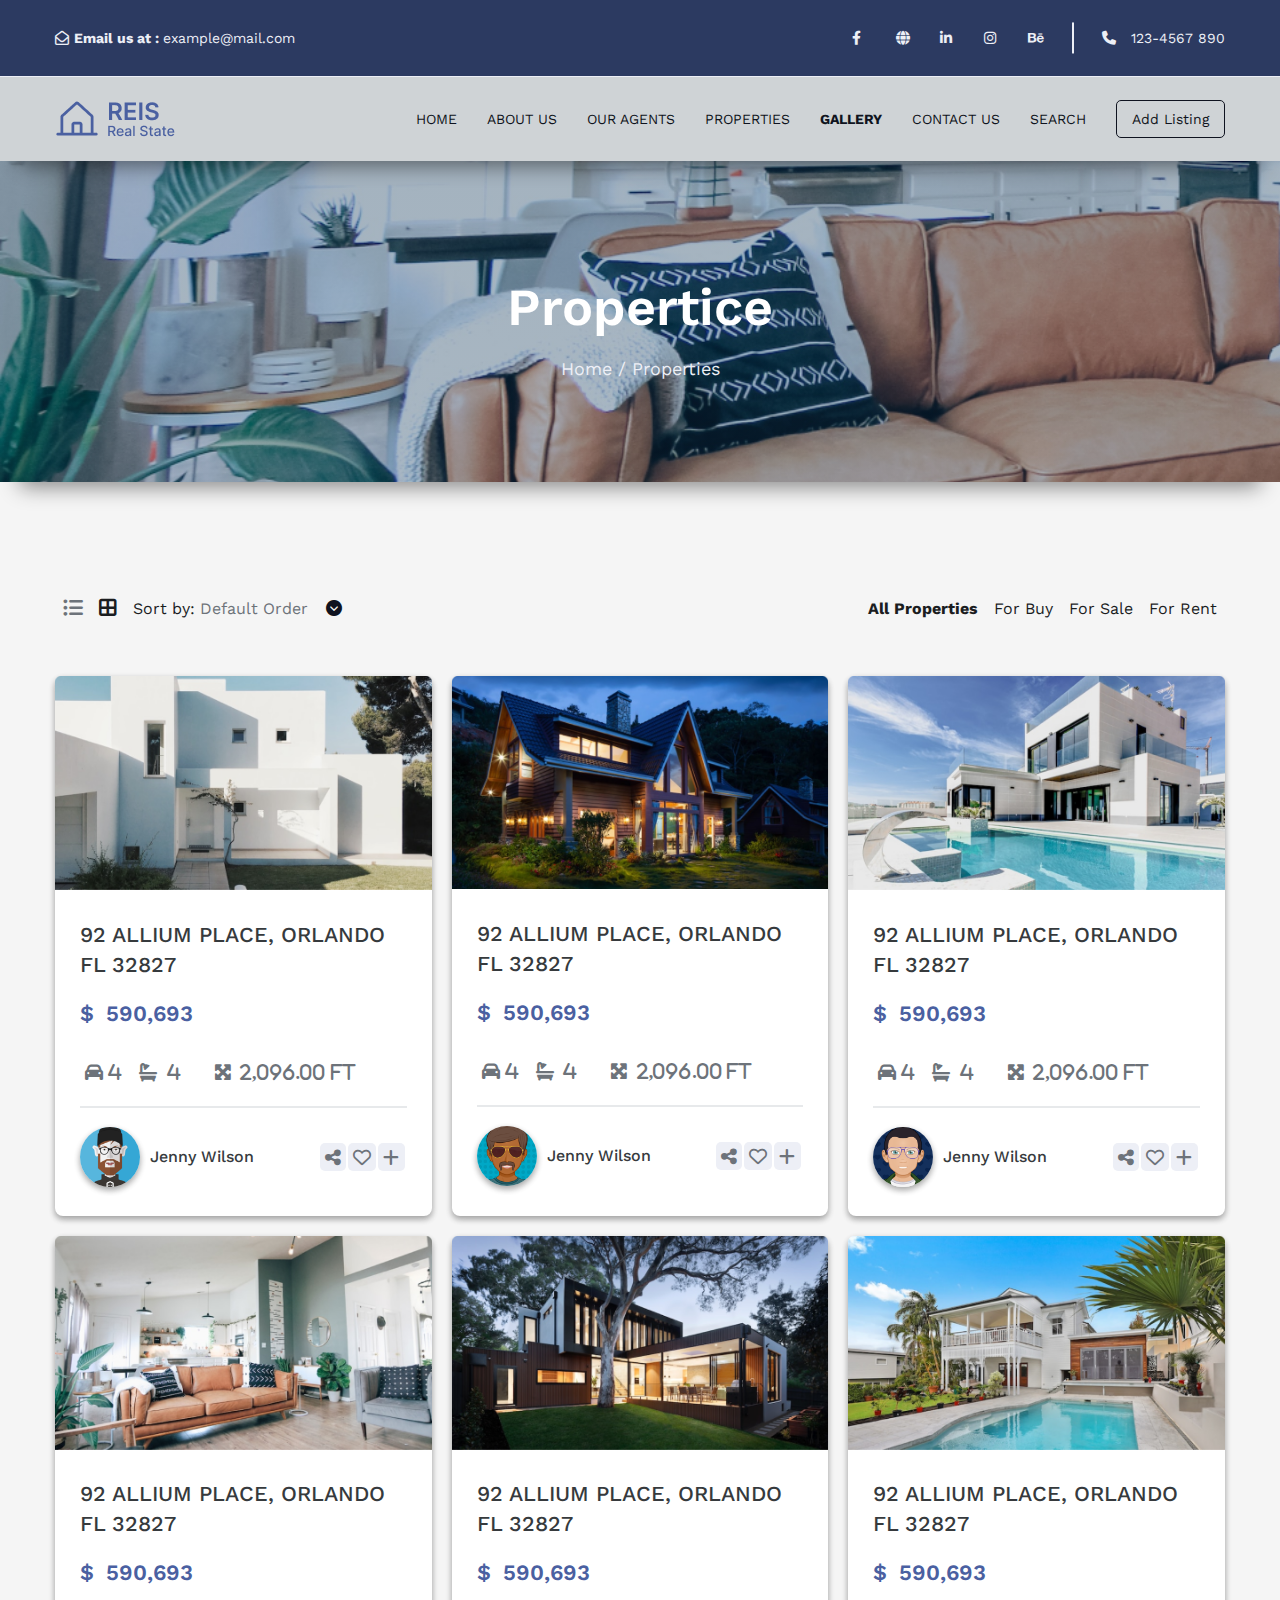
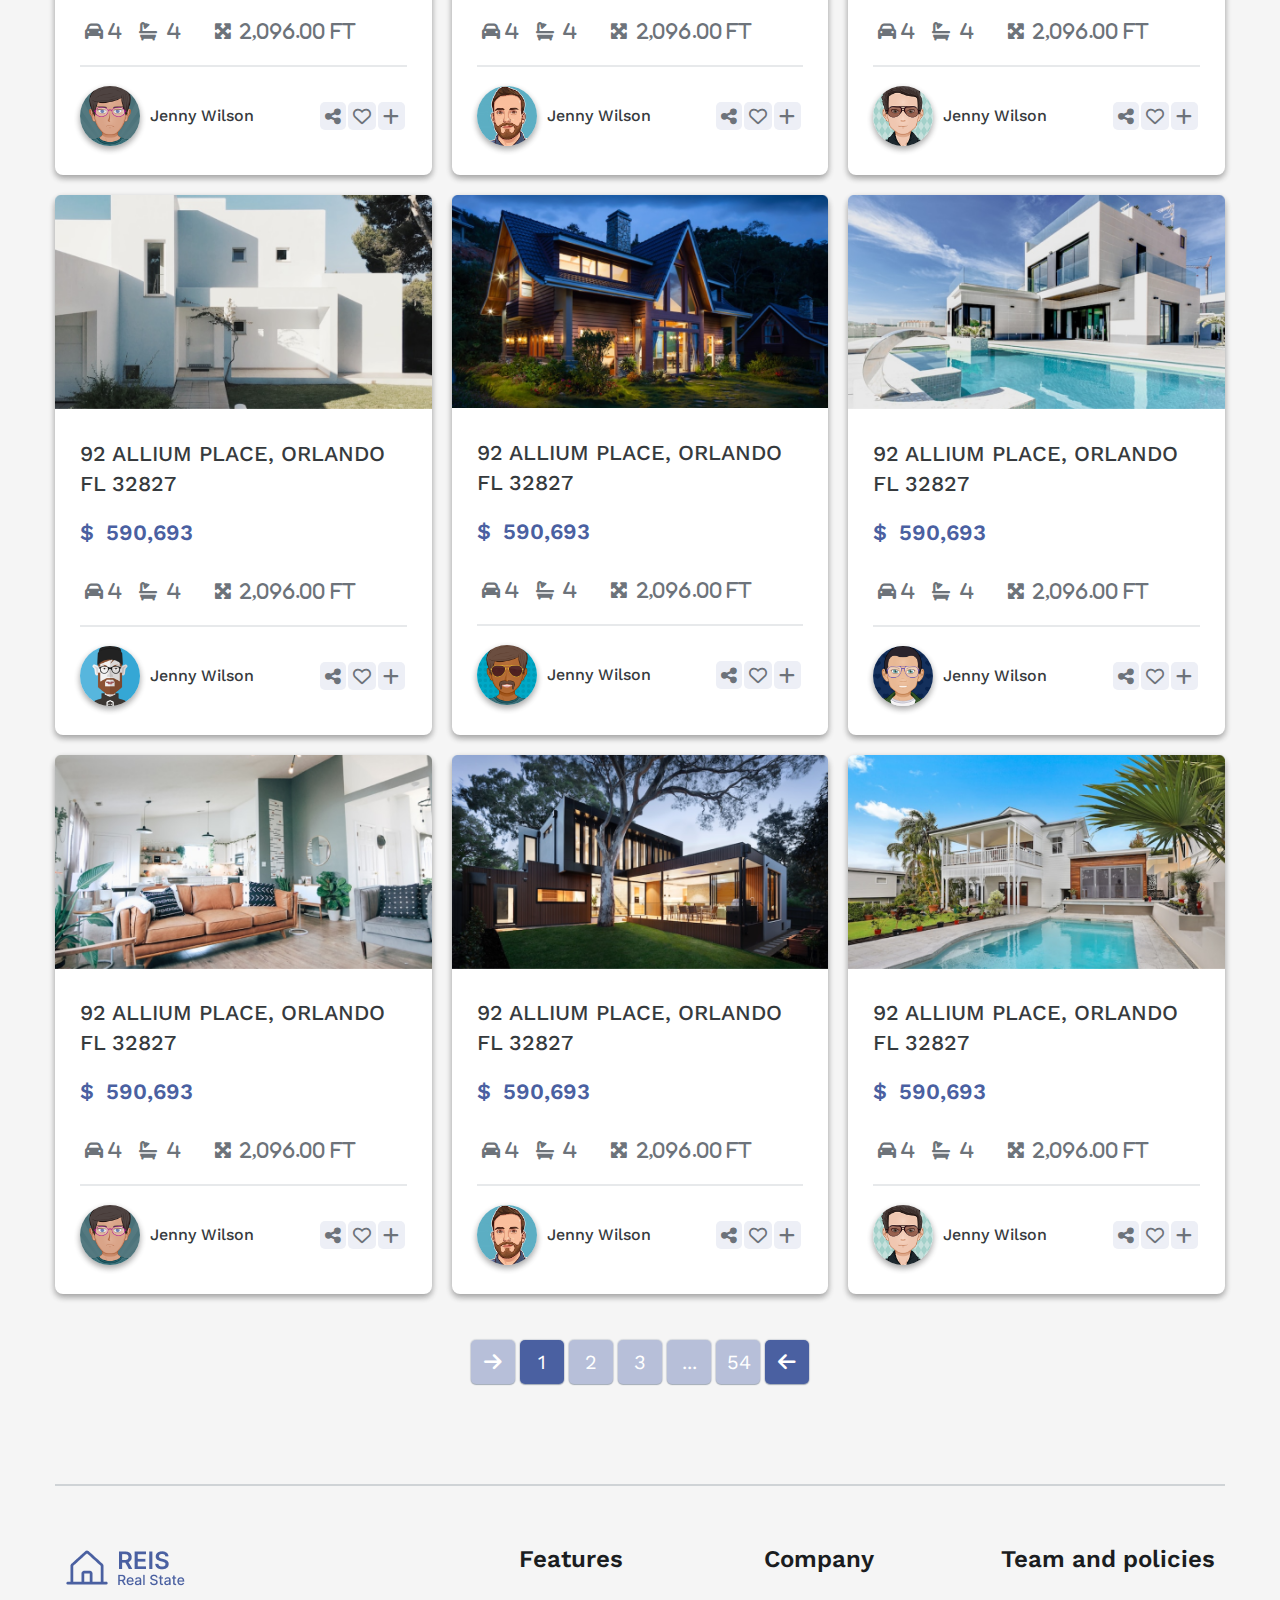
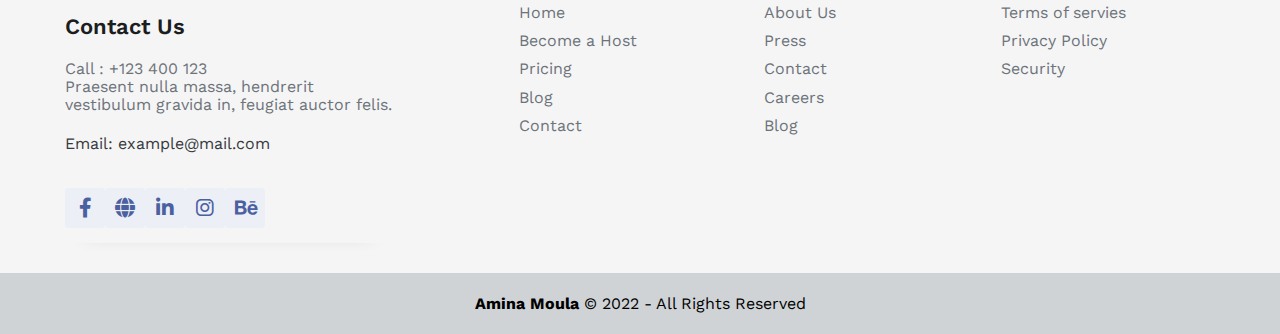
<file: galleries.html>
<!DOCTYPE html>
<html lang="en">

<head>
    <meta charset="UTF-8">
    <meta http-equiv="X-UA-Compatible" content="IE=edge">
    <meta name="viewport" content="width=device-width, initial-scale=1.0">
    <!--Style css-->
    <link rel="stylesheet" href="css/style.css">
    <link rel="stylesheet" href="css/propers.css">
    <!--Normalize-->
    <link rel="stylesheet" href="css/normalize.css">
    <!--webFonts-->
    <link rel="stylesheet" href="css/all.min.css">
    <!--Fonts-->
    <link rel="preconnect" href="https://fonts.googleapis.com">
    <link rel="preconnect" href="https://fonts.gstatic.com" crossorigin>
    <link
        href="https://fonts.googleapis.com/css2?family=Catamaran&family=Noto+Sans:wght@100&family=Public+Sans:wght@100;200;300;400;500;600;700&family=Work+Sans:wght@100;200;400;500;600;700&display=swap"
        rel="stylesheet">

    <title>--Galleries--</title>
</head>

<body>
    <!-- HEADER START -->
    <header>
        <!-- CONTACT SECTION START -->
        <section class="contact-info propers-c">
            <div class="container">
                <div>
                    <i class="fa-regular fa-envelope-open"></i>
                    <span><b>Email us at : </b> example@mail.com</span>
                </div>
                <nav>
                    <ul>
                        <li><i class="fa-brands fa-facebook-f"></i></li>
                        <li><i class="fa-solid fa-globe"></i></li>
                        <li><i class="fa-brands fa-linkedin-in"></i></li>
                        <li><i class="fa-brands fa-instagram"></i></li>
                        <li><i class="fa-brands fa-behance"></i></li>
                    </ul>
                    <div class="telephone">
                        <i class="fa-solid fa-phone"></i>
                        <span>123-4567 890</span>
                    </div>
                </nav>
            </div>
        </section>

        <!-- header SECTION START -->
        <section class="header propers-h">
            <div class="container">
                <img src="images/logo-bl.png" alt="">
                <span><i class="fa-solid fa-bars-staggered" style="font-size:30px;cursor:pointer"
                        onclick="openNav()"></i></span>
                <nav class="links">
                    <ul>
                        <li><a href="index.html">home</a></li>
                        <li><a href="">about us</a></li>
                        <li><a href="">our agents</a></li>
                        <li><a href="propertices.html">properties</a></li>
                        <li><a href="galleries.html" class="active">gallery</a></li>
                        <li><a href="">contact us</a></li>
                        <li><a href="">search</a></li>
                    </ul>
                    <a href="" class="add">Add Listing</a>
                </nav>
            </div>
        </section>
        
        <!-- MENU MOBILE START-->
        <div class="mobile-menu container">
            <div id="myNav" class="overlay">
                <a href="javascript:void(0)" class="closebtn" onclick="closeNav()">&times;</a>
                <div class="overlay-content menu">
                    <ul>
                        <ul class="mobile">
                        <li><a href="index.html">home</a></li>
                        <li><a href="">about us</a></li>
                        <li><a href="">our agents</a></li>
                        <li><a href="propertices.html">properties</a></li>
                        <li><a href="galleries.html" class="active">gallery</a></li>
                        <li><a href="">contact us</a></li>
                        <li><a href="">search</a></li>
                        </ul>
                        <ul class="address">
                            <li>
                                <i class="fa-solid fa-location-dot"></i>
                                <span><b>Address</b>
                                    <address>Address</address>
                                </span>
                            </li>
                            <li>
                                <i class="fa-regular fa-envelope"></i>
                                <span><b>Email</b> <br> example@mail.com</span>
                            </li>
                            <li>
                                <i class="fa-solid fa-phone"></i>
                                <span><b>Call Us Now</b><br> 123-4567 890</span>
                            </li>
                        </ul>
                    </ul>
                </div>
            </div>
            <!--  Mobile Menu END -->
    </header>



    <section class="landing02">
        <div class="container">
            <div class="title">
                <h2>Propertice</h2>
                <p>Home / Properties</p>
            </div>
        </div>
    </section>


    <!--FORM-->
    <section class="propers">
        <div class="container">
            <div class="form-list">
                <ul>
                    <li><i class="fa-solid fa-list-ul"></i></li>
                    <li class="active"> <i class="fa-solid fa-border-all"></i></li>
                    <li>
                        <form action="">
                            <label for="">Sort by:</label>
                            <span class="select">
                                <select name="" id="order">
                                    <option value="0">Default Order</option>
                                    <option value="1">one</option>
                                    <option value="2">two</option>
                                    <option value="3">three</option>
                                </select>
                            </span>
                        </form>
                    </li>
                </ul>
                <ul>
                    <li><a href="" class="active">All Properties</a></li>
                    <li><a href="">For Buy</a></li>
                    <li><a href="">For Sale</a></li>
                    <li><a href="">For Rent</a></li>
                </ul>
            </div>



            <!-- GALLERIES-->
            <div class="propers-3 pro">
                <div class="boxes">
                    <div class="box">
                        <img src="images/proper3-01.png" alt="">
                        <div class="caption">
                            <h5>92 ALLIUM PLACE, ORLANDO FL 32827</h5>
                            <p>$ <span> 590,693</span></p>
                            <i class="fa-solid fa-car"><span>4</span> </i>
                            <i class="fa-solid fa-bath"> <span>4</span></i>
                            <i class="fa-solid fa-arrows-maximize"></i>
                            <i class="fas fa-expand-arrows-alt"><span> 2,096.00 ft</span></i>
                            <div class="foot">
                                <div class="avatar">
                                    <img src="images/avatar-01.png" alt="">
                                    <p>Jenny Wilson</p>
                                </div>
                                <div class="icons">
                                    <i class="fa-sharp fa-solid fa-share-nodes"></i>
                                    <i class="fa-regular fa-heart"></i>
                                    <i class="fa-sharp fa-solid fa-plus"></i>
                                </div>
                            </div>
                        </div>
                    </div>

                    <div class="box">
                        <img src="images/proper3-02.png" alt="">
                        <div class="caption">
                            <h5>92 ALLIUM PLACE, ORLANDO FL 32827</h5>
                            <p>$ <span> 590,693</span></p>
                            <i class="fa-solid fa-car"><span>4</span> </i>
                            <i class="fa-solid fa-bath"> <span>4</span></i>
                            <i class="fa-solid fa-arrows-maximize"></i>
                            <i class="fas fa-expand-arrows-alt"><span> 2,096.00 ft</span></i>
                            <div class="foot">
                                <div class="avatar">
                                    <img src="images/avatar-02.png" alt="">
                                    <p>Jenny Wilson</p>
                                </div>
                                <ul>
                                    <li class="icons">
                                        <i class="fa-sharp fa-solid fa-share-nodes"></i>
                                        <i class="fa-regular fa-heart"></i>
                                        <i class="fa-sharp fa-solid fa-plus"></i>
                                    </li>
                                </ul>
                            </div>
                        </div>
                    </div>

                    <div class="box">
                        <img src="images/proper3-03.png" alt="">
                        <div class="caption">
                            <h5>92 ALLIUM PLACE, ORLANDO FL 32827</h5>
                            <p>$ <span> 590,693</span></p>
                            <i class="fa-solid fa-car"><span>4</span> </i>
                            <i class="fa-solid fa-bath"> <span>4</span></i>
                            <i class="fa-solid fa-arrows-maximize"></i>
                            <i class="fas fa-expand-arrows-alt"><span> 2,096.00 ft</span></i>
                            <div class="foot">
                                <div class="avatar">
                                    <img src="images/avatar-03.png" alt="">
                                    <p>Jenny Wilson</p>
                                </div>
                                <ul>
                                    <li class="icons">
                                        <i class="fa-sharp fa-solid fa-share-nodes"></i>
                                        <i class="fa-regular fa-heart"></i>
                                        <i class="fa-sharp fa-solid fa-plus"></i>
                                    </li>
                                </ul>
                            </div>
                        </div>
                    </div>

                    <div class="box">
                        <img src="images/proper3-04.png" alt="">
                        <div class="caption">
                            <h5>92 ALLIUM PLACE, ORLANDO FL 32827</h5>
                            <p>$ <span> 590,693</span></p>
                            <i class="fa-solid fa-car"><span>4</span> </i>
                            <i class="fa-solid fa-bath"> <span>4</span></i>
                            <i class="fa-solid fa-arrows-maximize"></i>
                            <i class="fas fa-expand-arrows-alt"><span> 2,096.00 ft</span></i>
                            <div class="foot">
                                <div class="avatar">
                                    <img src="images/avatar-04.png" alt="">
                                    <p>Jenny Wilson</p>
                                </div>
                                <ul>
                                    <li class="icons">
                                        <i class="fa-sharp fa-solid fa-share-nodes"></i>
                                        <i class="fa-regular fa-heart"></i>
                                        <i class="fa-sharp fa-solid fa-plus"></i>
                                    </li>
                                </ul>
                            </div>
                        </div>
                    </div>

                    <div class="box">
                        <img src="images/proper3-05.png" alt="">
                        <div class="caption">
                            <h5>92 ALLIUM PLACE, ORLANDO FL 32827</h5>
                            <p>$ <span> 590,693</span></p>
                            <i class="fa-solid fa-car"><span>4</span> </i>
                            <i class="fa-solid fa-bath"> <span>4</span></i>
                            <i class="fa-solid fa-arrows-maximize"></i>
                            <i class="fas fa-expand-arrows-alt"><span> 2,096.00 ft</span></i>
                            <div class="foot">
                                <div class="avatar">
                                    <img src="images/avatar-05.png" alt="">
                                    <p>Jenny Wilson</p>
                                </div>
                                <ul>
                                    <li class="icons">
                                        <i class="fa-sharp fa-solid fa-share-nodes"></i>
                                        <i class="fa-regular fa-heart"></i>
                                        <i class="fa-sharp fa-solid fa-plus"></i>
                                    </li>
                                </ul>
                            </div>
                        </div>
                    </div>

                    <div class="box">
                        <img src="images/proper3-06.png" alt="">
                        <div class="caption">
                            <h5>92 ALLIUM PLACE, ORLANDO FL 32827</h5>
                            <p>$ <span> 590,693</span></p>
                            <i class="fa-solid fa-car"><span>4</span> </i>
                            <i class="fa-solid fa-bath"> <span>4</span></i>
                            <i class="fa-solid fa-arrows-maximize"></i>
                            <i class="fas fa-expand-arrows-alt"><span> 2,096.00 ft</span></i>
                            <div class="foot">
                                <div class="avatar">
                                    <img src="images/avatar-06.png" alt="">
                                    <p>Jenny Wilson</p>
                                </div>
                                <ul>
                                    <li class="icons">
                                        <i class="fa-sharp fa-solid fa-share-nodes"></i>
                                        <i class="fa-regular fa-heart"></i>
                                        <i class="fa-sharp fa-solid fa-plus"></i>
                                    </li>
                                </ul>
                            </div>
                        </div>
                    </div>

                    <div class="box">
                        <img src="images/proper3-01.png" alt="">
                        <div class="caption">
                            <h5>92 ALLIUM PLACE, ORLANDO FL 32827</h5>
                            <p>$ <span> 590,693</span></p>
                            <i class="fa-solid fa-car"><span>4</span> </i>
                            <i class="fa-solid fa-bath"> <span>4</span></i>
                            <i class="fa-solid fa-arrows-maximize"></i>
                            <i class="fas fa-expand-arrows-alt"><span> 2,096.00 ft</span></i>
                            <div class="foot">
                                <div class="avatar">
                                    <img src="images/avatar-01.png" alt="">
                                    <p>Jenny Wilson</p>
                                </div>

                                <div class="icons">
                                    <i class="fa-sharp fa-solid fa-share-nodes"></i>
                                    <i class="fa-regular fa-heart"></i>
                                    <i class="fa-sharp fa-solid fa-plus"></i>
                                </div>
                            </div>
                        </div>
                    </div>

                    <div class="box">
                        <img src="images/proper3-02.png" alt="">
                        <div class="caption">
                            <h5>92 ALLIUM PLACE, ORLANDO FL 32827</h5>
                            <p>$ <span> 590,693</span></p>
                            <i class="fa-solid fa-car"><span>4</span> </i>
                            <i class="fa-solid fa-bath"> <span>4</span></i>
                            <i class="fa-solid fa-arrows-maximize"></i>
                            <i class="fas fa-expand-arrows-alt"><span> 2,096.00 ft</span></i>
                            <div class="foot">
                                <div class="avatar">
                                    <img src="images/avatar-02.png" alt="">
                                    <p>Jenny Wilson</p>
                                </div>
                                <ul>
                                    <li class="icons">
                                        <i class="fa-sharp fa-solid fa-share-nodes"></i>
                                        <i class="fa-regular fa-heart"></i>
                                        <i class="fa-sharp fa-solid fa-plus"></i>
                                    </li>
                                </ul>
                            </div>
                        </div>
                    </div>

                    <div class="box">
                        <img src="images/proper3-03.png" alt="">
                        <div class="caption">
                            <h5>92 ALLIUM PLACE, ORLANDO FL 32827</h5>
                            <p>$ <span> 590,693</span></p>
                            <i class="fa-solid fa-car"><span>4</span> </i>
                            <i class="fa-solid fa-bath"> <span>4</span></i>
                            <i class="fa-solid fa-arrows-maximize"></i>
                            <i class="fas fa-expand-arrows-alt"><span> 2,096.00 ft</span></i>
                            <div class="foot">
                                <div class="avatar">
                                    <img src="images/avatar-03.png" alt="">
                                    <p>Jenny Wilson</p>
                                </div>
                                <ul>
                                    <li class="icons">
                                        <i class="fa-sharp fa-solid fa-share-nodes"></i>
                                        <i class="fa-regular fa-heart"></i>
                                        <i class="fa-sharp fa-solid fa-plus"></i>
                                    </li>
                                </ul>
                            </div>
                        </div>
                    </div>

                    <div class="box">
                        <img src="images/proper3-04.png" alt="">
                        <div class="caption">
                            <h5>92 ALLIUM PLACE, ORLANDO FL 32827</h5>
                            <p>$ <span> 590,693</span></p>
                            <i class="fa-solid fa-car"><span>4</span> </i>
                            <i class="fa-solid fa-bath"> <span>4</span></i>
                            <i class="fa-solid fa-arrows-maximize"></i>
                            <i class="fas fa-expand-arrows-alt"><span> 2,096.00 ft</span></i>
                            <div class="foot">
                                <div class="avatar">
                                    <img src="images/avatar-04.png" alt="">
                                    <p>Jenny Wilson</p>
                                </div>
                                <ul>
                                    <li class="icons">
                                        <i class="fa-sharp fa-solid fa-share-nodes"></i>
                                        <i class="fa-regular fa-heart"></i>
                                        <i class="fa-sharp fa-solid fa-plus"></i>
                                    </li>
                                </ul>
                            </div>
                        </div>
                    </div>

                    <div class="box">
                        <img src="images/proper3-05.png" alt="">
                        <div class="caption">
                            <h5>92 ALLIUM PLACE, ORLANDO FL 32827</h5>
                            <p>$ <span> 590,693</span></p>
                            <i class="fa-solid fa-car"><span>4</span> </i>
                            <i class="fa-solid fa-bath"> <span>4</span></i>
                            <i class="fa-solid fa-arrows-maximize"></i>
                            <i class="fas fa-expand-arrows-alt"><span> 2,096.00 ft</span></i>
                            <div class="foot">
                                <div class="avatar">
                                    <img src="images/avatar-05.png" alt="">
                                    <p>Jenny Wilson</p>
                                </div>
                                <ul>
                                    <li class="icons">
                                        <i class="fa-sharp fa-solid fa-share-nodes"></i>
                                        <i class="fa-regular fa-heart"></i>
                                        <i class="fa-sharp fa-solid fa-plus"></i>
                                    </li>
                                </ul>
                            </div>
                        </div>
                    </div>

                    <div class="box">
                        <img src="images/proper3-06.png" alt="">
                        <div class="caption">
                            <h5>92 ALLIUM PLACE, ORLANDO FL 32827</h5>
                            <p>$ <span> 590,693</span></p>
                            <i class="fa-solid fa-car"><span>4</span> </i>
                            <i class="fa-solid fa-bath"> <span>4</span></i>
                            <i class="fa-solid fa-arrows-maximize"></i>
                            <i class="fas fa-expand-arrows-alt"><span> 2,096.00 ft</span></i>
                            <div class="foot">
                                <div class="avatar">
                                    <img src="images/avatar-06.png" alt="">
                                    <p>Jenny Wilson</p>
                                </div>
                                <ul>
                                    <li class="icons">
                                        <i class="fa-sharp fa-solid fa-share-nodes"></i>
                                        <i class="fa-regular fa-heart"></i>
                                        <i class="fa-sharp fa-solid fa-plus"></i>
                                    </li>
                                </ul>
                            </div>
                        </div>
                    </div>
                </div>

                <!--ARROW-->
                <div class="arrow">
                    <a href="" class=""><i class="fa-solid fa-arrow-right"></i></a>
                    <a href="" class="active">1</a>
                    <a href="">2</a>
                    <a href="">3</a>
                    <a href="">...</a>
                    <a href="">54</a>
                    <a href="" class="active"><i class="fa-solid fa-arrow-left"></i></a>
                </div>
            </div>
        </div>
    </section>



    <!--FOOTER START-->
    <footer>
        <div class="container">
            <div class="address">
                <img src="images/logo-bl.png" alt="">
                <h4>Contact Us</h4>
                <address>Call : +123 400 123 <br> Praesent nulla massa, hendrerit <br> vestibulum gravida in, feugiat
                    auctor felis.</address>
                <a href="">Email: example@mail.com</a>
                <ul>
                    <li>
                        <i class="fa-brands fa-facebook-f"></i>
                        <i class="fa-solid fa-globe"></i>
                        <i class="fa-brands fa-linkedin-in"></i>
                        <i class="fa-brands fa-instagram"></i>
                        <i class="fa-brands fa-behance"></i>
                    </li>
                </ul>
            </div>

            <ul>
                <li>Features</li>
                <li><a href="">Home</a></li>
                <li><a href="">Become a Host</a></li>
                <li><a href="">Pricing</a></li>
                <li><a href="">Blog</a></li>
                <li><a href="">Contact</a></li>
            </ul>

            <ul>
                <li>Company</li>
                <li><a href=""> About Us</a></li>
                <li><a href="">Press</a></li>
                <li><a href=""> Contact</a></li>
                <li><a href="">Careers</a></li>
                <li><a href="">Blog</a></li>
            </ul>

            <ul>
                <li>Team and policies</li>
                <li><a href="">Terms of servies</a></li>
                <li><a href="">Privacy Policy</a></li>
                <li><a href="">Security</a></li>
            </ul>
        </div>

        <div class="foot">
            <p><b>Amina Moula </b>© 2022 - All Rights Reserved</p>
        </div>  
    </footer>

</body>
<script src="js/style.js"></script>
</html>
</file>
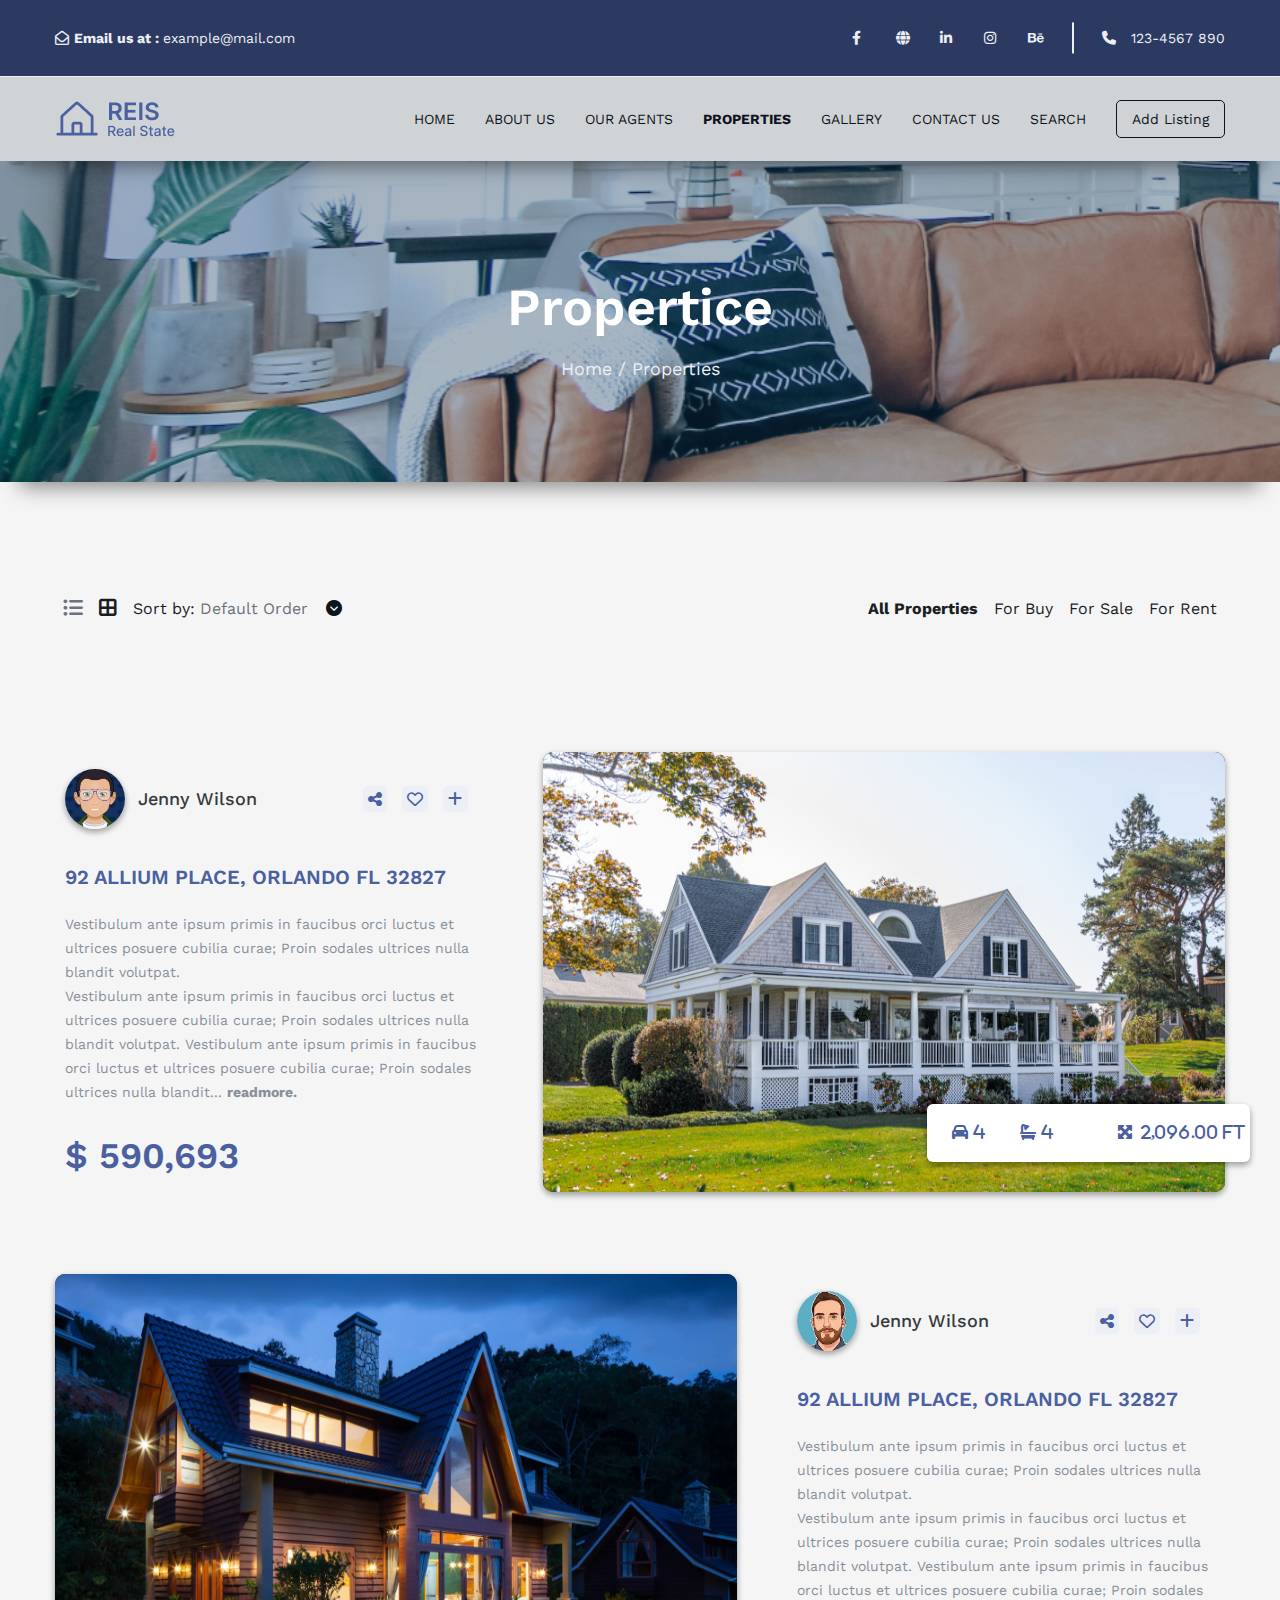
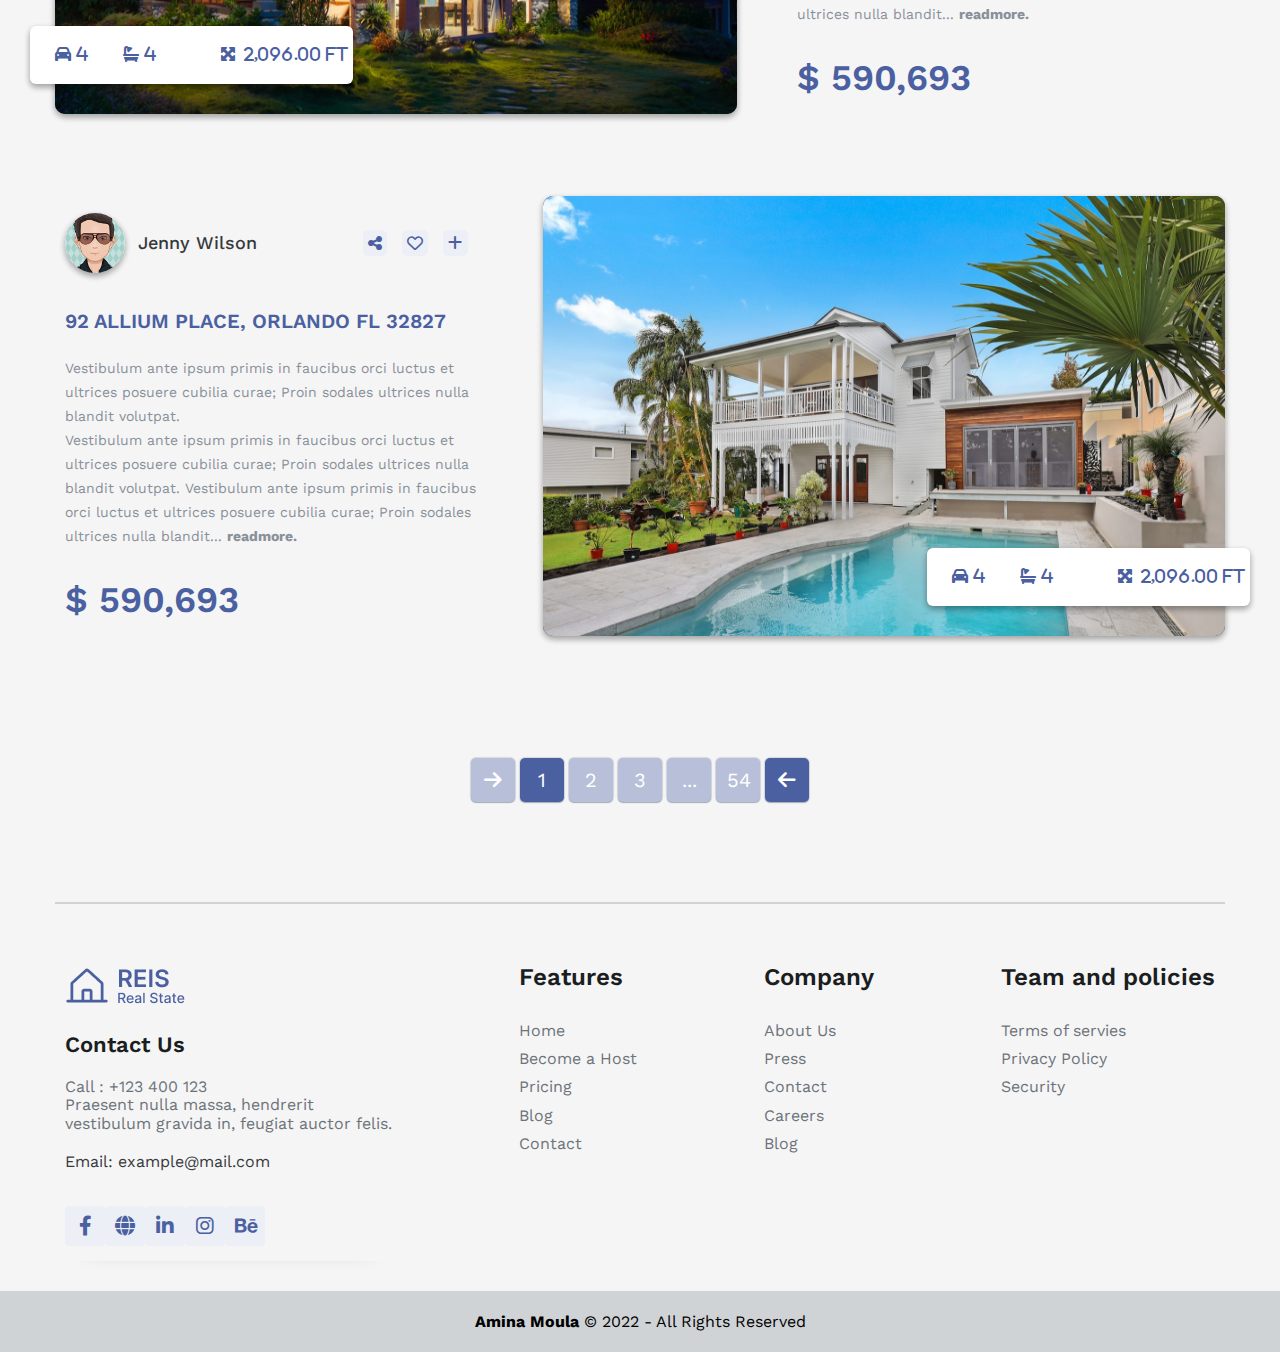
<file: propertices.html>
<!DOCTYPE html>
<html lang="en">

<head>
    <meta charset="UTF-8">
    <meta http-equiv="X-UA-Compatible" content="IE=edge">
    <meta name="viewport" content="width=device-width, initial-scale=1.0">
    <!--Style css-->
    <link rel="stylesheet" href="css/style.css">
    <link rel="stylesheet" href="css/propers.css">
    <!--Normalize-->
    <link rel="stylesheet" href="css/normalize.css">
    <!--webFonts-->
    <link rel="stylesheet" href="css/all.min.css">
    <!--Fonts-->
    <link rel="preconnect" href="https://fonts.googleapis.com">
    <link rel="preconnect" href="https://fonts.gstatic.com" crossorigin>
    <link
        href="https://fonts.googleapis.com/css2?family=Catamaran&family=Noto+Sans:wght@100&family=Public+Sans:wght@100;200;300;400;500;600;700&family=Work+Sans:wght@100;200;400;500;600;700&display=swap"
        rel="stylesheet">

    <title>--propertices--</title>
</head>

<body>
    <!-- HEADER START -->
    <header>
        <!-- CONTACT SECTION START -->
        <section class="contact-info propers-c">
            <div class="container">
                <div>
                    <i class="fa-regular fa-envelope-open"></i>
                    <span><b>Email us at : </b> example@mail.com</span>
                </div>
                <nav>
                    <ul>
                        <li><i class="fa-brands fa-facebook-f"></i></li>
                        <li><i class="fa-solid fa-globe"></i></li>
                        <li><i class="fa-brands fa-linkedin-in"></i></li>
                        <li><i class="fa-brands fa-instagram"></i></li>
                        <li><i class="fa-brands fa-behance"></i></li>
                    </ul>
                    <div class="telephone">
                        <i class="fa-solid fa-phone"></i>
                        <span>123-4567 890</span>
                    </div>
                </nav>
            </div>
        </section>

        <!-- header SECTION START -->
        <section class="header propers-h">
            <div class="container">
                <img src="images/logo-bl.png" alt="">
                <span><i class="fa-solid fa-bars-staggered" style="font-size:30px;cursor:pointer"
                        onclick="openNav()"></i></span>
                <nav class="links">
                    <ul>
                        <li><a href="index.html">home</a></li>
                        <li><a href="">about us</a></li>
                        <li><a href="">our agents</a></li>
                        <li><a href="propertices.html" class="active">properties</a></li>
                        <li><a href="galleries.html">gallery</a></li>
                        <li><a href="">contact us</a></li>
                        <li><a href="">search</a></li>
                    </ul>
                    <a href="" class="add">Add Listing</a>
                </nav>
            </div>
        </section>


        <!-- MENU MOBILE START-->
        <div class="mobile-menu container">
            <div id="myNav" class="overlay">
                <a href="javascript:void(0)" class="closebtn" onclick="closeNav()">&times;</a>
                <div class="overlay-content menu">
                    <ul>
                        <ul class="mobile">
                            <li><a href="index.html">home</a></li>
                        <li><a href="">about us</a></li>
                        <li><a href="">our agents</a></li>
                        <li><a href="propertice2.html" class="active">properties</a></li>
                        <li><a href="galleries.html">gallery</a></li>
                        <li><a href="">contact us</a></li>
                        <li><a href="">search</a></li>
                        </ul>
                        <ul class="address">
                            <li>
                                <i class="fa-solid fa-location-dot"></i>
                                <span><b>Address</b>
                                    <address>Address</address>
                                </span>
                            </li>
                            <li>
                                <i class="fa-regular fa-envelope"></i>
                                <span><b>Email</b> <br> example@mail.com</span>
                            </li>
                            <li>
                                <i class="fa-solid fa-phone"></i>
                                <span><b>Call Us Now</b><br> 123-4567 890</span>
                            </li>
                        </ul>
                    </ul>
                </div>
            </div>
            <!--  Mobile Menu END -->
    </header>



    <!--LANDING START-->
    <section class="landing02">
        <div class="container">
            <div class="title">
                <h2>Propertice</h2>
                <p>Home / Properties</p>
            </div>
        </div>
    </section>



    <!--FORM-->
    <section>
        <div class="container">
            <div class="form-list">
                <ul>
                    <li><i class="fa-solid fa-list-ul"></i></li>
                    <li class="active"> <i class="fa-solid fa-border-all"></i></li>
                    <li>
                        <form action="">
                            <label for="">Sort by:</label>
                            <span class="select">
                                <select name="" id="order">
                                    <option value="0">Default Order</option>
                                    <option value="1">one</option>
                                    <option value="2">two</option>
                                    <option value="3">three</option>
                                </select>
                            </span>
                        </form>
                    </li>
                </ul>
                <ul>
                    <li><a href="" class="active">All Properties</a></li>
                    <li><a href="">For Buy</a></li>
                    <li><a href="">For Sale</a></li>
                    <li><a href="">For Rent</a></li>
                </ul>
            </div>



            <!--PROPERTICES-->
            <div class="zig-zag container">
                <div class="zig">
                    <div class="head">
                        <div class="avatar">
                            <img src="images/avatar-03.png" alt="">
                            <p>Jenny Wilson</p>
                        </div>
                        <div class="icons">
                            <i class="fa-sharp fa-solid fa-share-nodes"></i>
                            <i class="fa-regular fa-heart"></i>
                            <i class="fa-sharp fa-solid fa-plus"></i>
                        </div>
                    </div>
                    <h5>92 ALLIUM PLACE, ORLANDO FL 32827</h5>
                    <p>Vestibulum ante ipsum primis in faucibus orci luctus et ultrices posuere cubilia curae; Proin
                        sodales ultrices nulla blandit volutpat. <br>
                        Vestibulum ante ipsum primis in faucibus orci luctus et ultrices posuere cubilia curae; Proin
                        sodales ultrices nulla blandit volutpat. Vestibulum ante ipsum primis in faucibus
                        orci luctus et ultrices posuere cubilia curae; Proin sodales ultrices nulla blandit...
                        <b>readmore.</b>
                    </p>
                    <p class="number">$ <span> 590,693</span></p>
                </div>

                <div class="zag">
                    <img src="images/zig-zag01.png" alt="">
                    <div class="box box-right">
                        <i class="fa-solid fa-car"><span>4</span></i>
                        <i class="fa-solid fa-bath"><span>4</span></i>
                        <i class="fa-solid fa-arrows-maximize"></i>
                        <i class="fas fa-expand-arrows-alt"><span> 2,096.00 ft</span></i>
                    </div>
                </div>

                <div class="zag">
                    <img src="images/zig-zag02.png" alt="">
                    <div class="box box-left">
                        <i class="fa-solid fa-car"><span>4</span></i>
                        <i class="fa-solid fa-bath"><span>4</span></i>
                        <i class="fa-solid fa-arrows-maximize"></i>
                        <i class="fas fa-expand-arrows-alt"><span> 2,096.00 ft</span></i>
                    </div>
                </div>

                <div class="zig">
                    <div class="head">
                        <div class="avatar">
                            <img src="images/avatar-05.png" alt="">
                            <p>Jenny Wilson</p>
                        </div>
                        <div class="icons">
                            <i class="fa-sharp fa-solid fa-share-nodes"></i>
                            <i class="fa-regular fa-heart"></i>
                            <i class="fa-sharp fa-solid fa-plus"></i>
                        </div>
                    </div>
                    <h5>92 ALLIUM PLACE, ORLANDO FL 32827</h5>
                    <p>Vestibulum ante ipsum primis in faucibus orci luctus et ultrices posuere cubilia curae; Proin
                        sodales ultrices nulla blandit volutpat. <br>
                        Vestibulum ante ipsum primis in faucibus orci luctus et ultrices posuere cubilia curae; Proin
                        sodales ultrices nulla blandit volutpat. Vestibulum ante ipsum primis in faucibus
                        orci luctus et ultrices posuere cubilia curae; Proin sodales ultrices nulla blandit...
                        <b>readmore.</b>
                    </p>
                    <p class="number">$ <span> 590,693</span></p>
                </div>

                <div class="zig">
                    <div class="head">
                        <div class="avatar">
                            <img src="images/avatar-06.png" alt="">
                            <p>Jenny Wilson</p>
                        </div>
                        <div class="icons">
                            <i class="fa-sharp fa-solid fa-share-nodes"></i>
                            <i class="fa-regular fa-heart"></i>
                            <i class="fa-sharp fa-solid fa-plus"></i>
                        </div>
                    </div>
                    <h5>92 ALLIUM PLACE, ORLANDO FL 32827</h5>
                    <p>Vestibulum ante ipsum primis in faucibus orci luctus et ultrices posuere cubilia curae; Proin
                        sodales ultrices nulla blandit volutpat. <br>
                        Vestibulum ante ipsum primis in faucibus orci luctus et ultrices posuere cubilia curae; Proin
                        sodales ultrices nulla blandit volutpat. Vestibulum ante ipsum primis in faucibus
                        orci luctus et ultrices posuere cubilia curae; Proin sodales ultrices nulla blandit...
                        <b>readmore.</b>
                    </p>
                    <p class="number">$ <span> 590,693</span></p>
                </div>

                <div class="zag">
                    <img src="images/zig-zag03.png" alt="">
                    <div class="box box-right">
                        <i class="fa-solid fa-car"><span>4</span></i>
                        <i class="fa-solid fa-bath"><span>4</span></i>
                        <i class="fa-solid fa-arrows-maximize"></i>
                        <i class="fas fa-expand-arrows-alt"><span> 2,096.00 ft</span></i>
                    </div>
                </div>
            </div>

            <!--ARROW-->
            <div class="arrow">
                <a href="" class=""><i class="fa-solid fa-arrow-right"></i></a>
                <a href="" class="active">1</a>
                <a href="">2</a>
                <a href="">3</a>
                <a href="">...</a>
                <a href="">54</a>
                <a href="" class="active"><i class="fa-solid fa-arrow-left"></i></a>
            </div>
        </div>
    </section>




    <!--FOOTER START-->
    <footer>
        <div class="container">
            <div class="address">
                <img src="images/logo-bl.png" alt="">
                <h4>Contact Us</h4>
                <address>Call : +123 400 123 <br> Praesent nulla massa, hendrerit <br> vestibulum gravida in, feugiat
                    auctor felis.</address>
                <a href="">Email: example@mail.com</a>
                <ul>
                    <li>
                        <i class="fa-brands fa-facebook-f"></i>
                        <i class="fa-solid fa-globe"></i>
                        <i class="fa-brands fa-linkedin-in"></i>
                        <i class="fa-brands fa-instagram"></i>
                        <i class="fa-brands fa-behance"></i>
                    </li>
                </ul>
            </div>

            <ul>
                <li>Features</li>
                <li><a href="">Home</a></li>
                <li><a href="">Become a Host</a></li>
                <li><a href="">Pricing</a></li>
                <li><a href="">Blog</a></li>
                <li><a href="">Contact</a></li>
            </ul>

            <ul>
                <li>Company</li>
                <li><a href=""> About Us</a></li>
                <li><a href="">Press</a></li>
                <li><a href=""> Contact</a></li>
                <li><a href="">Careers</a></li>
                <li><a href="">Blog</a></li>
            </ul>

            <ul>
                <li>Team and policies</li>
                <li><a href="">Terms of servies</a></li>
                <li><a href="">Privacy Policy</a></li>
                <li><a href="">Security</a></li>
            </ul>
        </div>

        <div class="foot">
            <p><b>Amina Moula </b>© 2022 - All Rights Reserved</p>
        </div> 
    </footer>

</body>
<script src="js/style.js"></script>
</html>
</file>
<file: css/style.css>
/**********************************
global Variables
***********************************/


:root {
    --main-color: #4A60A1;
    --gray-100: #889099;
    --white: #EDEFF6;
    --border-clr: #CFD3D6;
    --transparent-color: rgb(15 116 143 / 70%);
    --section-padding: 100px;
    --main-transition: 0.8s;
}

/***********************************/
/***********************************
___Start Global rules
************************************/

* {
    box-sizing: border-box;
    margin: 0;
    padding: 0;
}

html{
    scroll-behavior: smooth;
}

body {
    font-family: 'Catamaran', sans-serif;
    font-family: 'Noto Sans', sans-serif;
    font-family: 'Public Sans', sans-serif;
    font-family: 'Work Sans', sans-serif;
    background: #F5F5F5;
}

a {
    text-decoration: none;
}

ul li {
    list-style: none;
}

.container {
    padding-left: 10px;
    padding-right: 10px;
    margin-left: auto;
    margin-right: auto;
}

/* Small */
@media (min-width: 768px) {
    .container {
        width: 750px;
    }
}

/* Medium */
@media (min-width: 992px) {
    .container {
        width: 970px;
    }
}

/* Large */
@media (min-width: 1200px) {
    .container {
        width: 1170px;
    }
}

.special-head {
    display: flex;
    flex-direction: column;
    align-items: center;
}

.special-head h2 {
    font-size: 36px;
    font-weight: 600;
    margin-bottom: 30px;
    color: #1E2640;
    position: relative;
    text-transform: capitalize;
    text-align: center;
}

.special-head p {
    font-size: 16px;
    color: #889099;
    max-width: 570px;
    line-height: 1.8;
    text-align: center;
}


/***********************************
___HEADER___
************************************/
header {
    position: absolute;
    left: 0;
    top: 0;
    width: 100%;
    z-index: 1;
}

/***********************************
___CONTACT SECTION START 
************************************/

header .contact-info {
    border-bottom: 1px solid var(--white);
}

header .contact-info .container {
    display: flex;
    justify-content: space-between;
    align-items: center;
    font-size: 14px;
    padding-top: 30px;
    padding-bottom: 30px;
    color: var(--white);
}

header .contact-info nav {
    display: flex;
    justify-content: flex-end;
}

header .contact-info ul {
    display: flex;
    font-size: 14px;
}

header .contact-info ul li {
    margin-right: 30px;
    cursor: pointer;
}

header .contact-info ul li i {
    width: 14px;
}

header .contact-info .telephone {
    position: relative;
    padding-left: 30px;
}

header .contact-info .telephone::before {
    content: "";
    position: absolute;
    height: calc(100% + 15px);
    width: 2px;
    background-color: var(--white);
    left: 0;
    top: 50%;
    transform: translateY(-50%);
    -webkit-transform: translateY(-50%);
    -moz-transform: translateY(-50%);
    -ms-transform: translateY(-50%);
    -o-transform: translateY(-50%);
}

header .contact-info .telephone i {
    margin-right: 10px;
}

@media (max-width: 767px) {
    header .contact-info .container {
        display: none;
    }
}

/***********************************
___HEADER SECTION START
************************************/

header .header .container {
    display: flex;
    justify-content: space-between;
    padding-top: 20px;
    padding-bottom: 20px;
    align-items: center;
    font-size: 14px;
    color: var(--white);
}

header .header nav {
    display: flex;
    align-items: center;
}

header .header ul {
    display: flex;
    font-size: 14px;
    align-items: center;
    flex-wrap: wrap;
    justify-content: end;
}

header .header ul li {
    margin-right: 30px;
    cursor: pointer;
    text-transform: uppercase;
}

header .header ul li a {
    color: #fff;
    font-weight: 400;
}

header .header ul li a:hover{
    color: #acbbe8;
}


header .header .add {
    padding: 10px 15px;
    border: 1px solid var(--white);
    border-radius: 5px;
    -webkit-border-radius: 5px;
    -moz-border-radius: 5px;
    -ms-border-radius: 5px;
    -o-border-radius: 5px;
    color: var(--white);
    font-size: 14px;
    text-align: center;
}
header .header .add:hover{
    background-color: #6576a9;
    color: var(--white);
}
/***********************************
___fa-bars-staggered
************************************/

header .header .fa-bars-staggered {
    display: none;
}

header .fa-bars-staggered {
    font-size: 30px;
    margin-left: 20px;
    color: #363A3D;
    background-color: #E7E9EB;
    font-size: 22px;
    padding: 10px;
    border-radius: 6px;
    -webkit-border-radius: 6px;
    -moz-border-radius: 6px;
    -ms-border-radius: 6px;
    -o-border-radius: 6px;
    position: relative;
    cursor: pointer;
    position: relative;
    box-shadow: rgba(0, 0, 0, 0.16) 0px 3px 6px, rgba(0, 0, 0, 0.123) 0px 3px 6px;
}

@media (max-width: 1010px) {
    .header .links {
        display: none;
    }

    header .header .fa-bars-staggered {
        display: block;
    }
}

header .header .fa-bars-staggered:hover {
    color: #4A60A1;
}

/****************************************
___MENU MOBILE___
*****************************************/

header .mobile-menu {
    display: block;
}

.mobile-header .container {
    display: flex;
    background-color: #4A60A1;
    justify-content: space-between;
    padding-top: 30px;
    padding-bottom: 30px;
    position: relative;
}


.fa-bars-staggered:active+ul {
    display: block;
}

.menu {
    position: absolute;
    background-color: #fff;
    padding: 10px 30px;
    transition: all 0.3s ease;
    overflow-y: auto;
    -webkit-transition: all 0.3s ease;
    -moz-transition: all 0.3s ease;
    -ms-transition: all 0.3s ease;
    -o-transition: all 0.3s ease;
    padding: 60px 40px 0;
    z-index: 99;
}

.mobile li a {
    font-size: 18px;
    color: #1E2640;
}

.mobile li {
    padding: 15px 0;
    border-bottom: 1px solid #aab3d1bd;
    text-transform: capitalize;
    font-weight: 600;
    color: #1E2640;
    cursor: pointer;
}

.address li {
    padding: 15px 0;
    color: #1B1D1F;
    display: flex;
    align-items: center;
    box-shadow: rgba(0, 0, 0, 0.2) 0px 10px 20px -20px;
}

.address li i {
    padding: 8px;
    font-size: 35px;
    color: #aab3d1;
}

.address li span {
    padding: 0 20px;
}

.overlay {
    height: 100%;
    width: 0;
    position: fixed;
    z-index: 9999;
    top: 0;
    right: 0;
    background-color: rgb(255, 255, 255);
    background-color: rgba(255, 255, 255, 0.4);
    overflow-y: hidden;
    transition: 0.5s;
    -webkit-transition: 0.5s;
    -moz-transition: 0.5s;
    -ms-transition: 0.5s;
    -o-transition: 0.5s;
}

.overlay-content {
    position: absolute;
    text-align: left;
    right: 0;
    width: 420px;
    height: 100%;
    background-color: #fff;
    box-shadow: 0px 0px 10px 0px #eee;
    max-width: 100%;
    z-index: 9;
}

.overlay a {
    text-align: center;
    text-decoration: none;
    font-size: 36px;
    color: #6576a9;
    z-index: 99;
    transition: 0.3s;
    -webkit-transition: 0.3s;
    -moz-transition: 0.3s;
    -ms-transition: 0.3s;
    -o-transition: 0.3s;
}

.overlay a:hover,
.overlay a:focus {
    color: #7a95ef;
}

.overlay .closebtn {
    position: absolute;
    top: 10px;
    right: 30px;
    font-size: 60px;
    z-index: 99;
}

@media screen and (max-height: 450px) {
    .overlay a {
        font-size: 20px
    }

    .overlay .closebtn {
        font-size: 100px;
        top: 15px;
        right: 0;
    }

    .mobile ul li {
        font-size: 8px;
    }

    .address {
        display: none;
    }
}

/****************************************
___LANDING START___
*****************************************/

.landing {
    position: relative;
    background-image: url(../images/landing.png);
    background-color: var(--blue);
    background-repeat: no-repeat;
    background-size: cover;
    height: 100vh;
    margin: 0;
}

.landing .container .title {
    position: absolute;
    top: 50%;
    left: 50%;
    transform: translate(-50%, -50%);
    -webkit-transform: translate(-50%, -50%);
    -moz-transform: translate(-50%, -50%);
    -ms-transform: translate(-50%, -50%);
    -o-transform: translate(-50%, -50%);
    text-align: center;
}

.container .title h1 {
    color: #fff;
    font-size: 50px;
    margin: 0;
    margin-bottom: 34px;
}

.container .title p {
    line-height: 1.5;
    color: var(--white);
    font-size: 18px;
}

@media (max-width: 812px) {
    .landing .container .title h1 {
        font-size: 36px;
    }

    .landing .container .title p {
        font-size: 16px;
    }
}


/****************************************
___ADVANCE-SEARCH START
*****************************************/

.advance-search {
    padding-bottom: 100px;
    margin-top: -40px;
    position: relative;
}

.advance-search .container {
    width: fit-content;
}

.advance-search form {
    background-color: #fff;
    padding: 20px 0;
    border-radius: 8px;
    -webkit-border-radius: 8px;
    -moz-border-radius: 8px;
    -ms-border-radius: 8px;
    -o-border-radius: 8px;
    display: flex;
    flex-wrap: wrap;
    align-items: center;
    box-shadow: rgba(0, 0, 0, 0.16) 0px 3px 6px, rgba(0, 0, 0, 0.23) 0px 3px 6px;
}


@media (min-width: 768px) {
    form .box {
        flex-basis: 50%;
        position: relative;
    }

    .advance-search form .box:nth-of-type(1)::before,
    .advance-search form .box:nth-of-type(3)::before {
        position: absolute;
        content: "";
        background-color: var(--border-clr);
        width: 1px;
        height: 80%;
        right: 0;
        top: 50%;
        transform: translateY(-50%);
        -webkit-transform: translateY(-50%);
        -moz-transform: translateY(-50%);
        -ms-transform: translateY(-50%);
        -o-transform: translateY(-50%);
    }
}

@media (min-width: 996px) {
    form .box {
        flex-basis: 25%;
        position: relative;
    }

    .advance-search form .box:not(:last-of-type)::before {
        position: absolute;
        content: "";
        background-color: var(--border-clr);
        width: 1px;
        height: 50%;
        right: 0;
        top: 50%;
        transform: translateY(-50%);
        -webkit-transform: translateY(-50%);
        -moz-transform: translateY(-50%);
        -ms-transform: translateY(-50%);
        -o-transform: translateY(-50%);
    }
}

.advance-search .container form .box {
    padding: 20px 30px;
    display: flex;
    flex-direction: column;
    width: 100%;
}

.advance-search form label {
    font-weight: 600;
    color: var(--main-color);
    margin-bottom: 18px;
}

.advance-search form select {
    background-color: transparent;
    border: none;
    outline: none;
    cursor: pointer;
    color: var(--gray-100);
    appearance: none;
    width: 100%;
    padding: 10px 35px 10px 0;
}

form .select {
    position: relative;
}

form .select::before {
    position: absolute;
    content: "\f13a";
    font-family: FontAwesome;
    text-align: center;
    font-size: 16px;
    width: 10%;
    pointer-events: none;
    right: 2%;
    top: 50%;
    transform: translateY(-50%);
    color: #889099;
    background-color: transparent;
    z-index: 0;
    -webkit-transform: translateY(-50%);
    -moz-transform: translateY(-50%);
    -ms-transform: translateY(-50%);
    -o-transform: translateY(-50%);
}

.advance-search form .select:hover::before {
    color: #4A60A1;
}

.select::-ms-expand {
    display: none;
}

form option {
    background-color: #EDEFF6;
    padding-left: 30px;
}

.advance-search form input[type=submit] {
    background-color: var(--main-color);
    border: 1px solid var(--main-color);
    padding: 10px 20px;
    color: var(--white);
    font-size: 20px;
    border-radius: 6px;
    -webkit-border-radius: 6px;
    -moz-border-radius: 6px;
    -ms-border-radius: 6px;
    -o-border-radius: 6px;
}

.advance-search .butts {
    position: absolute;
    left: 50%;
    transform: translateX(-50%);
    -webkit-transform: translateX(-50%);
    -moz-transform: translateX(-50%);
    -ms-transform: translateX(-50%);
    -o-transform: translateX(-50%);
    top: -70px;
    display: flex;
}

.advance-search .butt {
    display: inline-block;
    color: var(--main-color);
    background-color: var(--white);
    padding: 15px 18px;
    border-radius: 5px;
    -webkit-border-radius: 5px;
    -moz-border-radius: 5px;
    -ms-border-radius: 5px;
    -o-border-radius: 5px;
    font-weight: 500;
    position: relative;
    box-shadow: rgba(0, 0, 0, 0.16) 0px 3px 6px, rgba(0, 0, 0, 0.23) 0px 3px 6px;
    margin-right: 5px;
}

.advance-search .butt:hover{
    color: var(--white);
    background-color: var(--main-color);
}

/*
.advance-search .butt:hover::before{
    content: "";
    position: absolute;
    border: 10px solid;
    border-color: var(--main-color) transparent transparent transparent;
    top: 100%;
    left: 50%;
    transform: translateX(-50%);
    -webkit-transform: translateX(-50%);
    -moz-transform: translateX(-50%);
    -ms-transform: translateX(-50%);
    -o-transform: translateX(-50%);
}
*/
.advance-search .active {
    color: var(--white);
    background-color: var(--main-color);
}

.advance-search .active::before {
    content: "";
    position: absolute;
    border: 10px solid;
    border-color: var(--main-color) transparent transparent transparent;
    top: 100%;
    left: 50%;
    transform: translateX(-50%);
    -webkit-transform: translateX(-50%);
    -moz-transform: translateX(-50%);
    -ms-transform: translateX(-50%);
    -o-transform: translateX(-50%);
}

/****************************************
___PROPERTICE-1 START
*****************************************/

.propers-1 {
    padding: 100px 0;
}

.propers-1 .boxes {
    padding: 40px 0;
    display: grid;
    grid-template-areas:
        'box1 box2 box3'
        'box4 box4 box5'
    ;
    grid-gap: 15px;
}

.propers-1 .boxes .box:nth-child(1) {
    grid-area: box1;
}

.propers-1 .boxes .box:nth-child(2) {
    grid-area: box2;
}

.propers-1 .boxes .box:nth-child(3) {
    grid-area: box3;
}

.propers-1 .boxes .box:nth-child(4) {
    grid-area: box4;
}

.propers-1 .boxes .box:nth-child(5) {
    grid-area: box5;
}

@media (max-width: 996px) {
    .propers-1 .boxes {
        grid-template-areas:
            'box1 box1 box2 box2'
            'box3 box3 box4 box4'
            'box5 box5 box5 box5'
        ;
    }
}

@media (max-width: 600px) {
    .propers-1 .boxes {
        grid-template-areas:
            'box1'
            'box2'
            'box3'
            'box4'
            'box5'
        ;
    }
}

.propers-1 .boxes .box {
    position: relative;
    border-radius: 6px;
    -webkit-border-radius: 6px;
    -moz-border-radius: 6px;
    -ms-border-radius: 6px;
    -o-border-radius: 6px;
    height: 244px;
}

.propers-1 .boxes .box img {
    width: 100%;
    height: 100%;
    max-width: 100%;
    border-radius: 6px;
    -webkit-border-radius: 6px;
    -moz-border-radius: 6px;
    -ms-border-radius: 6px;
    -o-border-radius: 6px;
}

.propers-1 .boxes .box .caption {
    background-color: #1e264056;
    position: absolute;
    left: 0;
    top: 0;
    padding: 20px;
    text-align: left;
    line-height: 1.6;
    color: #fff;
    width: 100%;
    height: 100%;
    border-radius: 6px;
    -webkit-border-radius: 6px;
    -moz-border-radius: 6px;
    -ms-border-radius: 6px;
    -o-border-radius: 6px;
}

.propers-1 .box .caption h4 {
    font-size: 24px;
    font-style: normal;
    font-weight: 600;
}

.propers-1 .box .caption p {
    font-family: 'Inter';
    font-style: normal;
    font-weight: 400;
    font-size: 16px;
}

.propers-1 .box .caption i {
    display: block;
    position: absolute;
    bottom: 30px;
    font-size: 18px;
}

/****************************************
___PROPERTICE-2 START
*****************************************/

.propers-2 {
    background-color: #EDEFF6;
    padding: 100px 0;
}

.propers-2 .boxes {
    display: flex;
    padding: 40px 0;
    flex-wrap: wrap;
    align-items: center;
    justify-content: center;
}

@media (min-width: 768px) {
    .propers-2 .boxes .box {
        flex-basis: 50%;
    }
}

@media (min-width: 996px) {
    .propers-2 .boxes .box {
        flex-basis: 25%;
    }
}

.propers-2 .boxes .box:first-of-type {
    background-color: #fff;
}

.propers-2 .boxes .box {
    padding: 25px;
    border-radius: 8px;
    -webkit-border-radius: 8px;
    -moz-border-radius: 8px;
    -ms-border-radius: 8px;
    -o-border-radius: 8px;
}

.propers-2 .boxes .box:hover{
    background-color: #fff;
}

.propers-2 .boxes .box .img-i {
    position: relative;
    width: fit-content;
    margin-bottom: 30px;
}

.propers-2 .boxes .box img {
    width: 80px;
}

.propers-2 .boxes .box i {
    position: absolute;
    color: #1E2640;
    top: 55%;
    left: 50%;
    transform: translate(-50%, -50%);
    -webkit-transform: translate(-50%, -50%);
    -moz-transform: translate(-50%, -50%);
    -ms-transform: translate(-50%, -50%);
    -o-transform: translate(-50%, -50%);
    font-size: 22px;
}

.propers-2 .boxes .box h3 {
    font-style: normal;
    font-weight: 600;
    font-size: 24px;
    color: #363A3D;
    margin-bottom: 30px;
}

.propers-2 .boxes .box p {
    font-style: normal;
    font-weight: 400;
    font-size: 16px;
    color: #889099;
    margin-bottom: 30px;
}

.propers-2 .boxes .box a {
    font-style: normal;
    font-weight: 400;
    color: #4A60A1;
}

/****************************************
___PROPERTICE-3 START
*****************************************/

.propers-3 {
    padding: 100px 0;
}

.propers-3 .boxes {
    /*
    display:flex;
    flex-direction: column;
    */
    display: grid;
    padding: 40px 0;
    grid-gap: 20px;
}

@media (min-width: 400px) {
    .propers-3 .boxes {
        grid-template-columns: repeat(auto-fill, minmax(300px, 1fr));
    }
}


.propers-3 .boxes .box {
    background-color: #fff;
    border-radius: 8px;
    -webkit-border-radius: 8px;
    -moz-border-radius: 8px;
    -ms-border-radius: 8px;
    -o-border-radius: 8px;
    box-shadow: rgba(0, 0, 0, 0.16) 0px 3px 6px, rgba(0, 0, 0, 0.23) 0px 3px 6px;
}

.propers-3 .boxes .box img {
    width: 100%;
    max-width: 100%;
}

.propers-3 .boxes .box .caption {
    padding: 25px;
}

.propers-3 .boxes .box .caption h5 {
    font-style: normal;
    font-weight: 500;
    font-size: 21.4141px;
    line-height: 30px;
    color: #363A3D;
    margin-bottom: 20px;
}

.propers-3 .boxes .box .caption p {
    font-style: normal;
    font-weight: 600;
    font-size: 22px;
    line-height: 28px;
    color: #4A60A1;
    margin-bottom: 30px;
}

.propers-3 .boxes .box .caption i {
    font-size: 18px;
    color: #6D737A;
    margin-right: 2px;
    padding: 5px;
}

.propers-3 .boxes .box .caption span {
    padding-left: 5px;
}

.propers-3 .boxes .box .caption .foot {
    display: flex;
    justify-content: space-between;
    align-items: center;
    flex-wrap: wrap;
    margin-top: 20px;
    padding-top: 15px;
    border-top: 2px solid #E7E9EB;
}

.propers-3 .boxes .box .caption .foot p {
    margin-bottom: 0;
    margin-left: 10px;
}

.avatar {
    display: flex;
    align-items: center;
}

.avatar img {
    border-radius: 50%;
    -webkit-border-radius: 50%;
    -moz-border-radius: 50%;
    -ms-border-radius: 50%;
    -o-border-radius: 50%;
    width: 60px;
}

.propers-3 .boxes .box .avatar img {
    border-radius: 50%;
    -webkit-border-radius: 50%;
    -moz-border-radius: 50%;
    -ms-border-radius: 50%;
    -o-border-radius: 50%;
    width: 60px;
    box-shadow: rgba(0, 0, 0, 0.16) 0px 3px 6px, rgba(0, 0, 0, 0.23) 0px 3px 6px;
}

.propers-3 .boxes .box .avatar p {
    font-style: normal;
    font-weight: 500;
    font-size: 16px;
    color: #363A3D;
}

.icons {
    display: flex;
    flex-direction: end;
    padding: 20px 0;
}

.icons i {
    margin-bottom: 0;
    color: #4A60A1;
    background-color: #EDEFF6;
    padding: 5px;
    border-radius: 5px;
    -webkit-border-radius: 5px;
    -moz-border-radius: 5px;
    -ms-border-radius: 5px;
    -o-border-radius: 5px;
    cursor: pointer;
    margin-right: 15px;
}

.button {
    display: block;
    font-style: normal;
    font-weight: 500;
    padding: 15px 25px;
    background-color: #4A60A1;
    border: transparent;
    color: #fff;
    border-radius: 4px;
    -webkit-border-radius: 4px;
    -moz-border-radius: 4px;
    -ms-border-radius: 4px;
    -o-border-radius: 4px;
    cursor: pointer;
    margin: 10px auto;
}

/****************************************
___PROPERTICE-4 START
*****************************************/

.propers-4 {
    padding-bottom: 100px;
    text-align: center;
}

.propers-4 .boxes {
    display: grid;
    grid-gap: 20px;
    padding: 40px 0;
    justify-content: center;
    position: relative;
}

@media (min-width: 300px) {
    .propers-4 .boxes {
        display: grid;
        grid-template-columns: repeat(auto-fill, minmax(214px, 1fr));
    }
}

.propers-4 .boxes .box {
    position: relative;
    height: 320px;
    background-color: #4A60A1;
    border: transparent;
    border-radius: 6px;
    -webkit-border-radius: 6px;
    -moz-border-radius: 6px;
    -ms-border-radius: 6px;
    -o-border-radius: 6px;
    box-shadow: rgba(50, 50, 105, 0.15) 0px 2px 5px 0px, rgba(0, 0, 0, 0.05) 0px 1px 1px 0px;
    width: 100%;
}

.propers-4 .boxes .box::after {
    content: "";
    position: absolute;
    left: 0;
    top: 0;
    width: 100%;
    height: 100%;
    background: linear-gradient(180deg, rgba(59, 76, 129, 0.099) -11%, rgba(59, 76, 129, 0.679) 160%);
    border-radius: 6px;
    -webkit-border-radius: 6px;
    -moz-border-radius: 6px;
    -ms-border-radius: 6px;
    -o-border-radius: 6px;
}

.propers-4 .boxes .box:last-of-type {
    position: absolute;
    right: 0;
    bottom: 0;
    width: 233px;
}

@media (max-width: 767px) {
    .propers-4 .boxes .box:last-of-type {
        display: none;
    }
}


.propers-4 .boxes .box img {
    max-width: 100%;
    width: 100%;
    height: 100%;
    position: relative;
    border-radius: 6px;
    -webkit-border-radius: 6px;
    -moz-border-radius: 6px;
    -ms-border-radius: 6px;
    -o-border-radius: 6px;
}


.propers-4 .boxes .box .caption {
    position: absolute;
    padding: 30px 20px;
    bottom: 0;
    width: 100%;
    display: flex;
    justify-content: space-between;
    color: #fff;
    z-index: 1;
}

.propers-4 .boxes .box .caption span {
    margin-left: 10px;
    font-style: normal;
    font-weight: 500;
    font-size: 14px;
}

.view-d {
    display: block;
    position: absolute;
    padding: 10px;
    color: #fff;
    border: 1px solid #fff;
    font-weight: 500;
    border-radius: 6px;
    -webkit-border-radius: 6px;
    -moz-border-radius: 6px;
    -ms-border-radius: 6px;
    -o-border-radius: 6px;
    left: 50%;
    top: 50%;
    transform: translate(-50%, -50%);
    -webkit-transform: translate(-50%, -50%);
    -moz-transform: translate(-50%, -50%);
    -ms-transform: translate(-50%, -50%);
    -o-transform: translate(-50%, -50%);
    width: fit-content;
    text-align: center;
    font-size: 14px;
    z-index: 1;
}

.hot-offer {
    display: block;
    position: absolute;
    padding: 15px 20px;
    color: #fff;
    background-color: #4A60A1;
    border: 1px solid #4A60A1;
    font-weight: 500;
    border-radius: 6px;
    -webkit-border-radius: 6px;
    -moz-border-radius: 6px;
    -ms-border-radius: 6px;
    -o-border-radius: 6px;
    top: 5%;
    left: 5%;
    font-size: 14px;
}

/****************************************
___ARROW
*****************************************/

.arrow a {
    display: inline-block;
    font-size: 20px;
    background-color: #B7BFD9;
    border-radius: 5px;
    -webkit-border-radius: 5px;
    -moz-border-radius: 5px;
    -ms-border-radius: 5px;
    -o-border-radius: 5px;
    color: #fff;
    width: 44px;
    height: 44px;
    padding: 11px;
    cursor: pointer;
    box-shadow: rgba(9, 30, 66, 0.25) 0px 1px 1px, rgba(9, 30, 66, 0.13) 0px 0px 1px 1px;
    margin-top: 6px;
}

.arrow {
    text-align: center;
}

.arrow :hover{
    background-color: #4A60A1;
}

.arrow .active {
    background-color: #4A60A1;
}

/****************************************
___CONTACT US
*****************************************/

.contact {
    padding-top: 100px;
    padding-bottom: 140px;
    background-color: #B7BFD9;
    background-image: url("../images/contact.png");
    background-repeat: no-repeat;
    background-size: cover;
    position: relative;
}

.contact::before {
    content: "";
    position: absolute;
    left: 0;
    top: 0;
    width: 100%;
    height: 100%;
    background: linear-gradient(0deg, rgba(6, 48, 83, 0.8), rgba(6, 48, 83, 0.8));

}

.contact .special-head h2 {
    color: #fff;
}

.contact .special-head p {
    color: #fff;
    margin-bottom: 30px;
    z-index: 1;
}

.contact a {
    display: block;
    color: #fff;
    padding: 15px 20px;
    border: 1px solid var(--border-clr);
    width: fit-content;
    left: 50%;
    transform: translateX(-50%);
    border-radius: 5px;
    -webkit-border-radius: 5px;
    -moz-border-radius: 5px;
    -ms-border-radius: 5px;
    -o-border-radius: 5px;
    z-index: 1;
    position: absolute;
    -webkit-transform: translateX(-50%);
    -moz-transform: translateX(-50%);
    -ms-transform: translateX(-50%);
    -o-transform: translateX(-50%);
    background: linear-gradient(to right, var(--white) 50%,transparent 50%);
    background-size: 200% 100%;
    background-position: right bottom;
    transition: 0.8s;
    -webkit-transition: 0.8s;
    -moz-transition: 0.8s;
    -ms-transition: 0.8s;
    -o-transition: 0.8s;
}

.contact a:hover{
    background-position: left bottom;
    color: var(--main-color);
}


/****************************************
___FOOTER
*****************************************/

footer .container {
    display: flex;
    flex-wrap: wrap;
    justify-content: space-between;
    border-top: 2px solid var(--border-clr);
    padding-top: 60px;
}


footer h4 {
    font-style: normal;
    font-weight: 600;
    font-size: 22px;
    color: #1B1D1F;
    margin: 20px 0;
}

footer address {
    font-style: normal;
    font-weight: 400;
    color: #6D737A;
    margin-bottom: 20px;
}

footer a {
    font-style: normal;
    font-weight: 400;
    color: #363A3D;
}

footer .address ul li i {
    padding: 10px;
    background-color: #EDEFF6;
    color: #4A60A1;
    border-radius: 4px;
    -webkit-border-radius: 4px;
    -moz-border-radius: 4px;
    -ms-border-radius: 4px;
    -o-border-radius: 4px;
    margin-top: 20px;
    font-size: 20px;
    width: 40px;
    text-align: center;
}

footer ul li:first-of-type {
    font-style: normal;
    font-weight: 600;
    font-size: 24px;
    margin-bottom: 30px;
    color: #1B1D1F;
}

footer ul li {
    margin-bottom: 10px;
}

footer ul li a {
    font-style: normal;
    font-weight: 400;
    color: #6D737A;
}

footer .foot {
    padding: 20px 0;
    text-align: center;
    background-color: var(--border-clr);
    border-top: 2px solid var(--border-clr);
}
</file>
<file: css/propers.css>
/**********************************
global Variables
***********************************/

:root {
    --main-color: #4A60A1;
    --gray-100: #889099;
    --white: #EDEFF6;
    --border-clr: #CFD3D6;
    --transparent-color: rgb(15 116 143 / 70%);
    --section-padding: 100px;
    --main-transition: 0.8s;
}

/***********************************/
/***********************************
___Start Global rules
************************************/


* {
    margin: 0;
}

.hidden {
    display: none;
}

/***********************************
___HEADER___
************************************/

header {
    position: relative;
}

/* ___propers-c ___contact*/
.propers-c {
    background-color: #2C3A61;
    box-shadow: rgba(0, 0, 0, 0.45) 0px 25px 20px -20px;
}

/* ___propers-c ___header*/
.propers-h {
    background-color:#CFD3D6;
    box-shadow: rgba(0, 0, 0, 0.45) 0px 25px 20px -20px;
}

.propers-h .container a{
    color: #0F1320;
}

header .header .add{
border-color: #0F1320;
}

.propers-h .container ul .active {
    color: #0F1320;
    font-weight: bold;
}


@media (max-width: 1010px) {
    .header .links{
        display: none;
    }
    header .header .fa-bars-staggered{
            display: block;
    }
}
header .header .fa-bars-staggered:hover {
    color: #4A60A1;
}

/****************************************
___LANDING START___
*****************************************/

.landing02 {
    position: relative;
    background-image: url("../images/landing-02.png");
    margin: 0;
    color: #fff;
    text-align: center;
    background-repeat: no-repeat;
    background-size: cover;
    box-shadow: rgba(0, 0, 0, 0.45) 0px 25px 20px -20px;
}

.landing02::after {
    position: absolute;
    content: "";
    left: 0;
    top: 0;
    width: 100%;
    height: 100%;
    z-index: 0;
    background: linear-gradient(0deg, rgba(6, 48, 83, 0.333), rgba(6, 48, 83, 0.353));
}

.container .title{
    position: relative;
    line-height: 1.8;
    z-index: 2;
}

.container .title h2{
    font-weight: 600;
    font-size: 52px;
    
}

/****************************************
___FORM___
*****************************************/

section .container {
    padding: 100px 0;
}

.form-list {
    display: flex;
    align-items: center;
    justify-content: space-between;
}

.form-list ul {
    display: flex;
    align-items: center;
}

.container .form-list ul li {
    padding: 8px;
    color: #1B1D1F;
}

.container .form-list ul li form select {
    background-color: transparent;
    border: none;
    color: #6D737A;
    cursor: pointer;
    outline: none;
    appearance: none;
    padding: 10px 35px 10px 0;
}

form .select::before {
    color: #0F1320;
    background-color: transparent;
}

.container .form-list ul li i {
    color: #6D737A;
    font-size: 20px;
}

.container .form-list ul li a {
    color: #1B1D1F;
}

.container .form-list ul .active,
.container .form-list ul .active i {
    font-weight: bold;
    color: #1B1D1F;
}

@media (max-width: 767px){
    .container .form-list {
        display: flex;
        flex-direction: column;
        flex-wrap: wrap;
    }
    .container .form-list ul li,
    .container .form-list ul a {
        font-size: 12px;
        padding-left: 5px;
    }
}

/****************************************
___PROPERTICES___
*****************************************/
.pro {
    padding: 0;
}

.zig-zag{
    display: grid;
    padding: 40px 0;
    grid-gap: 50px;
}

@media(min-width:800px){
    .zig-zag{
        grid-template-columns: repeat(5,1fr);
        align-items: center;
    }
}

.zig{
    grid-column: span 2;
    display: block;
    padding: 10px;
}

.zag{
    grid-column: span 3;
    height: 440px;
}

.zig-zag .head {
    display: flex;
    justify-content: space-between;
    align-items: center;
    padding: 20px 0;
}

.zig-zag .avatar {
    display: flex;
    align-items: center;
}

.zig-zag .avatar img {
    border-radius: 50%;
    -webkit-border-radius: 50%;
    -moz-border-radius: 50%;
    -ms-border-radius: 50%;
    -o-border-radius: 50%;
    width: 60px;
    box-shadow: rgba(0, 0, 0, 0.16) 0px 3px 6px, rgba(0, 0, 0, 0.23) 0px 3px 6px;
}

.zig-zag .avatar p {
    font-style: normal;
    font-weight: 500;
    font-size: 18px;
    color: #363A3D;
    margin-left: 13px;
}

.zig-zag h5 {
    font-style: normal;
    font-weight: 600;
    font-size: 20px;
    line-height: 30px;
    color: #363A3D;
    padding: 10px 0;
    color: #4A60A1;
}

.zig-zag p {
    font-style: normal;
    font-weight: 400;
    font-size: 14px;
    line-height: 24px;
    color: #889099;
    padding: 10px 0;
}

.zig-zag .number {
    font-style: normal;
    font-weight: 600;
    font-size: 36px;
    line-height: 44px;
    color: #4A60A1;
    padding: 20px 0;
}

.zig-zag .zag{
    position: relative;
    background-color: #1B1D1F;
    border-radius: 10px;
    -webkit-border-radius: 10px;
    -moz-border-radius: 10px;
    -ms-border-radius: 10px;
    -o-border-radius: 11px;
    
}

.zig-zag .zag img{
    max-width: 100%;
    border-radius: 10px;
    -webkit-border-radius: 10px;
    -moz-border-radius: 10px;
    -ms-border-radius: 10px;
    -o-border-radius: 10px;
    width: 100%;
    height: 100%;
    box-shadow: rgba(0, 0, 0, 0.16) 0px 3px 6px, rgba(0, 0, 0, 0.23) 0px 3px 6px;
}

.zig-zag .zag .box{
    background-color: #fff;
    padding: 20px 0;
    border-radius: 6px;
    -webkit-border-radius: 6px;
    -moz-border-radius: 6px;
    -ms-border-radius: 6px;
    -o-border-radius: 6px;
    box-shadow: rgba(0, 0, 0, 0.16) 0px 3px 6px, rgba(0, 0, 0, 0.23) 0px 3px 6px;
    color: #4A60A1;
    width: fit-content;
    position: absolute;
}

.zig-zag .zag .box i{
    padding-left: 25px;
}

.zig-zag .zag .box span{
    padding: 0 5px;
}

.zig-zag .zag .box-right{
    top: 80%;
    right: -25px;
}

.zig-zag .zag .box-left{
    top: 80%;
    left: -25px;
}

@media (max-width: 767px){
    .zig-zag .zag .box{
        right: 0;
        bottom: 0;
        border-radius: 0px 0px 6px 6px;
        -webkit-border-radius: 0px 0px 6px 6px;
        -moz-border-radius: 0px 0px 6px 6px;
        -ms-border-radius: 0px 0px 6px 6px;
        -o-border-radius: 0px 0px 6px 6px;
        width: 100%;
        left: 0;
    }
}
</file>
